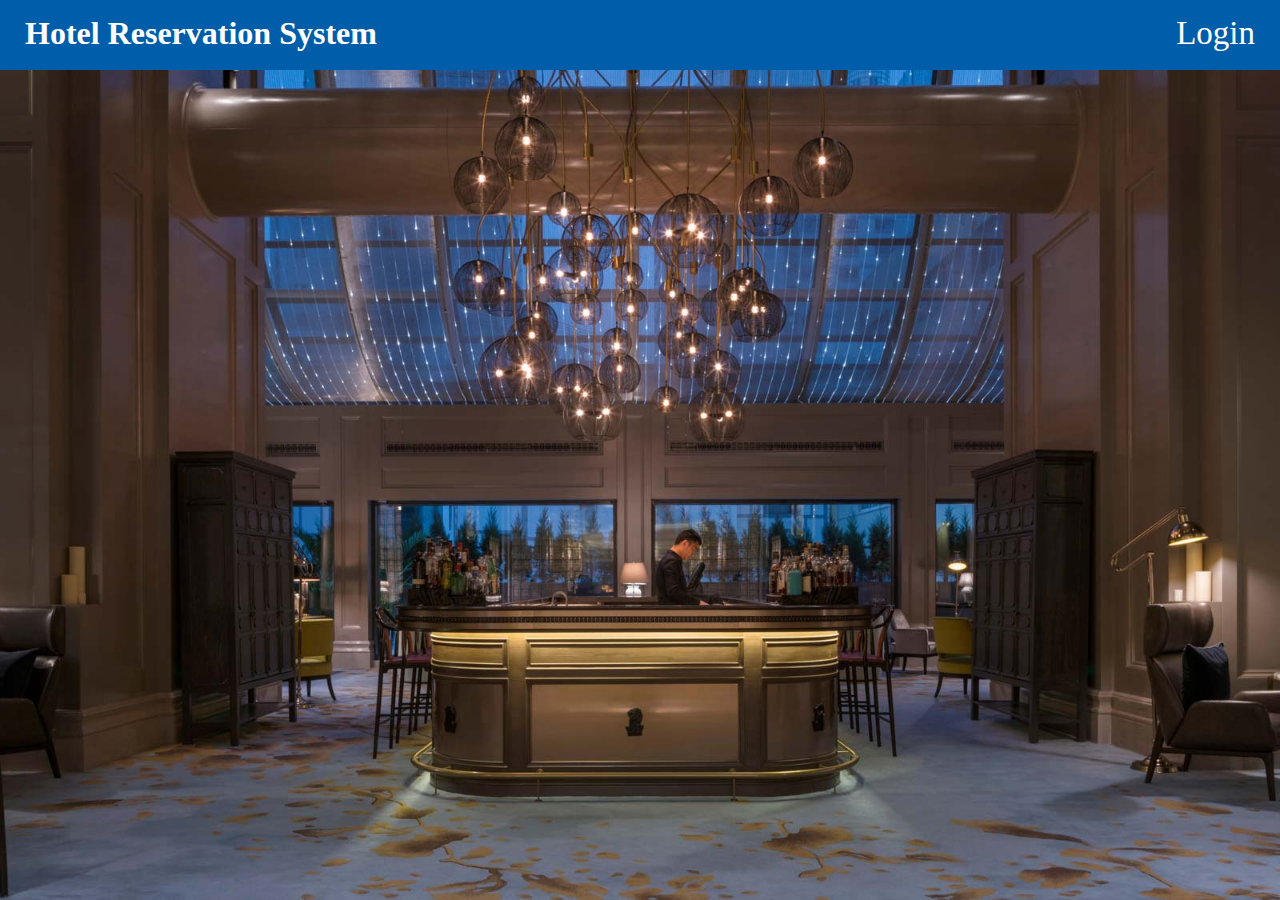
<file: index.html>
<!doctype html>
<html lang="en">
    <head>
        <meta charset="UTF-8" />
        <meta name="viewport" content="width=device-width, initial-scale=1.0" />
        <title>Hotel Reservation System</title>
        <link rel="stylesheet" href="Styles.css" />
        <style>
            body {
                background-image: url("images/Hotel Pics/landingpage1.jpg");
                background-repeat: no-repeat;
                background-attachment: fixed;
                background-size: cover;
                background-position: center;
            }
        </style>
        <script src="scripts.js" defer></script>
    </head>
    <body>
        <main>
            <div id="div1">
                <h1 id="lanh1">Hotel Reservation System</h1>
            </div>

            <div id="div2">
                <button type="button" id="btn1">Login</button>
            </div>
        </main>
    </body>
</html>
</file>
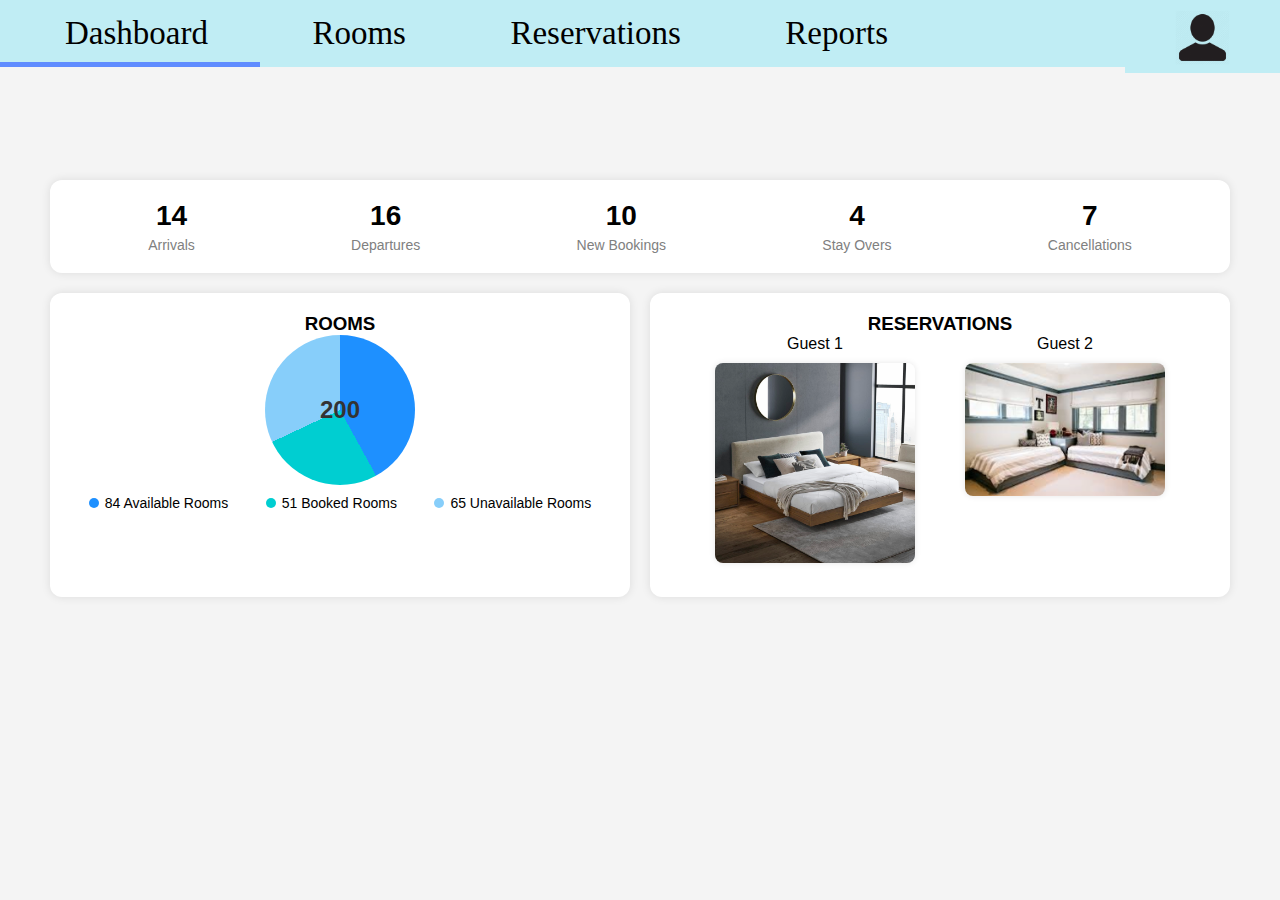
<file: AdminDashboard.html>
<!doctype html>
<html lang="en">
    <head>
        <meta charset="UTF-8" />
        <meta name="viewport" content="width=device-width, initial-scale=1.0" />
        <title>Admin Dashboard</title>
        <link rel="stylesheet" href="Styles.css" />
        <style>
            .rectangle {
                height: 5px;
                width: 260px;
                background-color: #5f8cff;
                position: absolute;
                bottom: 0;
                left: 0;
            }

            body {
                font-family: Arial, sans-serif;
                margin: 30px;
                background-color: #f4f4f4;
            }
            .container {
                margin-top: 130px;
                display: grid;
                grid-template-columns: 1fr 1fr;
                grid-gap: 20px;
            }
            .card {
                background: white;
                padding: 20px;
                border-radius: 12px;
                box-shadow: 0 0 10px rgba(0, 0, 0, 0.1);
            }
            .top-card {
                grid-column: span 2;
                display: flex;
                justify-content: space-around;
                align-items: center;
                text-align: center;
            }
            .top-card div h2 {
                margin: 0;
                font-size: 28px;
            }
            .top-card div p {
                margin: 5px 0 0;
                color: gray;
                font-size: 14px;
            }

            .chart-section {
                text-align: center;
            }

            .chart {
                width: 150px;
                height: 150px;
                border-radius: 50%;
                background: conic-gradient(#1e90ff 0% 42%, #00ced1 42% 68%, #87cefa 68% 100%);
                margin: 0 auto 10px;
                display: flex;
                align-items: center;
                justify-content: center;
                color: #333;
                font-weight: bold;
                font-size: 24px;
            }

            .legend {
                display: flex;
                justify-content: space-around;
                margin-top: 10px;
                font-size: 14px;
            }
            .legend span {
                display: flex;
                align-items: center;
            }
            .legend i {
                width: 10px;
                height: 10px;
                display: inline-block;
                margin-right: 6px;
                border-radius: 50%;
            }

            .res-section {
                text-align: center;
            }

            .res-section img {
                width: 100%;
                max-width: 200px;
                height: auto;
                border-radius: 8px;
                box-shadow: 0 0 6px rgba(0, 0, 0, 0.1);
                margin: 10px;
            }

            .guests {
                display: flex;
                justify-content: center;
                gap: 30px;
            }
        </style>
        <script src="scripts.js" defer></script>
    </head>
    <body>
        <div id="dash1">
            <button type="button" id="dashbtn">Dashboard</button>
            <button type="button" id="roombtn">Rooms</button>
            <button type="button" id="resbtn">Reservations</button>
            <button type="button" id="repbtn">Reports</button>

            <div class="profile">
                <button type="button" id="iconbtn">
                    <img src="images/Hotel Pics/ProfileIcon.png" width="55" height="55" alt="Profile Icon" />
                </button>
                <div class="options">
                    <a href="">Account Settings</a>
                    <a href="">Informations</a>
                    <a href="index.html">Sign Out</a>
                </div>
            </div>
            <div class="rectangle"></div>
        </div>

        <main>
            <div class="container">
                <div class="card top-card">
                    <div>
                        <h2>14</h2>
                        <p>Arrivals</p>
                    </div>
                    <div>
                        <h2>16</h2>
                        <p>Departures</p>
                    </div>
                    <div>
                        <h2>10</h2>
                        <p>New Bookings</p>
                    </div>
                    <div>
                        <h2>4</h2>
                        <p>Stay Overs</p>
                    </div>
                    <div>
                        <h2>7</h2>
                        <p>Cancellations</p>
                    </div>
                </div>

                <div class="card chart-section">
                    <h3>ROOMS</h3>
                    <div class="chart">200</div>
                    <div class="legend">
                        <span><i style="background: #1e90ff"></i> 84 Available Rooms</span>
                        <span><i style="background: #00ced1"></i> 51 Booked Rooms</span>
                        <span><i style="background: #87cefa"></i> 65 Unavailable Rooms</span>
                    </div>
                </div>

                <div class="card res-section">
                    <h3>RESERVATIONS</h3>
                    <div class="guests">
                        <div>
                            <p>Guest 1</p>
                            <img src="images/Hotel Pics/room one king bed.jpeg" alt="Room with One King Bed" />
                        </div>
                        <div>
                            <p>Guest 2</p>
                            <img src="images/Hotel Pics/roomwithtwobeds.png" alt="Room with Two Beds" />
                        </div>
                    </div>
                </div>
            </div>
        </main>
    </body>
</html>
</file>
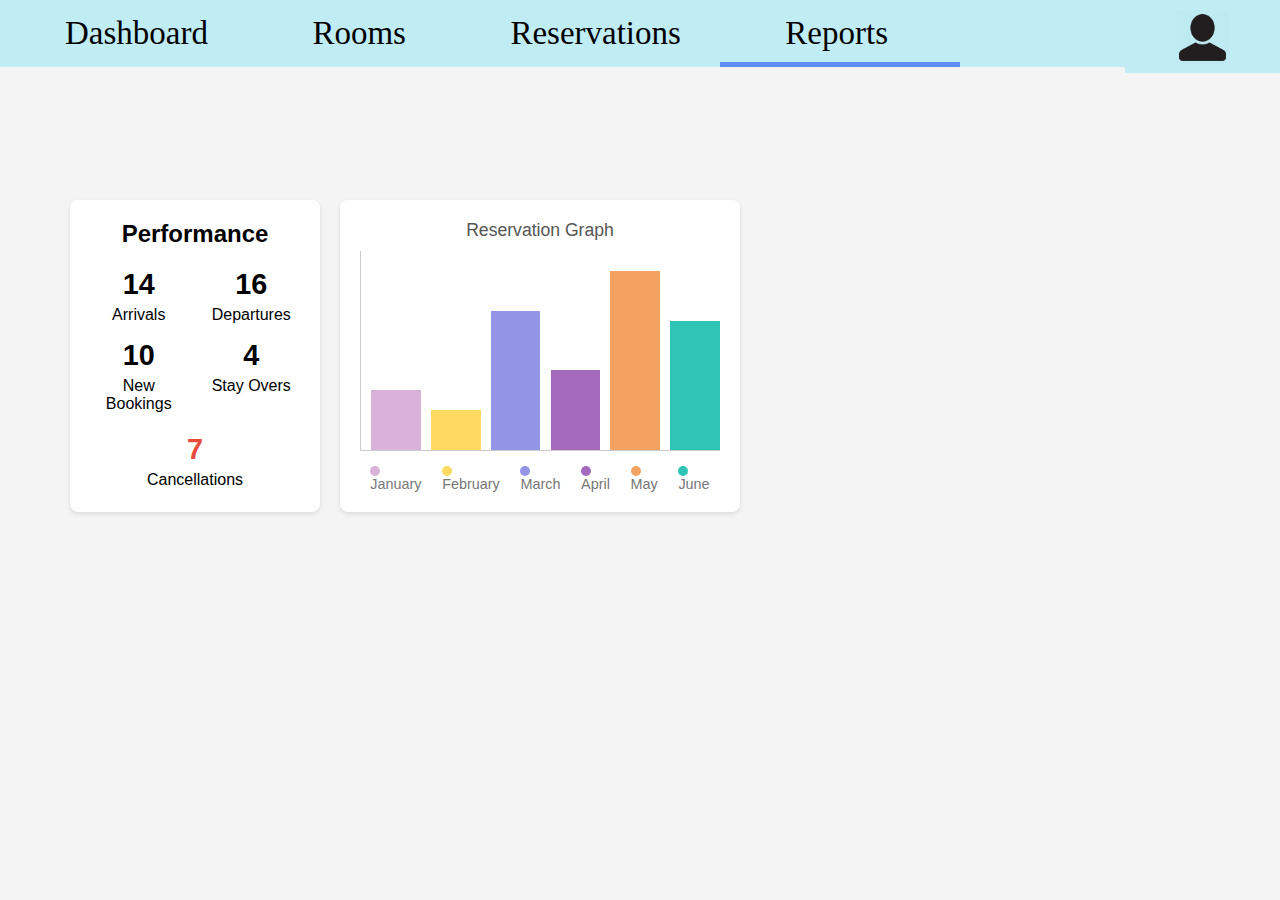
<file: AdminReports.html>
<!doctype html>
<html lang="en">
    <head>
        <meta charset="UTF-8" />
        <meta name="viewport" content="width=device-width, initial-scale=1.0" />
        <title>Admin Reports</title>
        <link rel="stylesheet" href="Styles.css" />
        <style>
            .rectangle {
                height: 5px;
                width: 240px;
                background-color: #5f8cff;
                position: absolute;
                bottom: 0;

                left: 720px;
            }

            body {
                font-family: sans-serif;

                display: flex;
                gap: 20px;
                padding: 20px;
                background-color: #f4f4f4;

                align-items: flex-start;
            }

            .container {
                background-color: white;
                border-radius: 8px;
                box-shadow: 0 2px 4px rgba(0, 0, 0, 0.1);
                padding: 20px;
                margin-top: 130px;
            }

            .performance-overview {
                width: 250px;
                text-align: center;
            }

            .performance-overview h2 {
                font-size: 1.5em;
                margin-bottom: 20px;
            }

            .reservations-data {
                display: grid;
                grid-template-columns: repeat(2, 1fr);
                gap: 15px;
                margin-bottom: 20px;
            }

            .data-item {
                text-align: center;
            }

            .data-item strong {
                font-size: 1.8em;
                display: block;
                margin-bottom: 5px;
            }

            .cancellations {
                text-align: center;
            }

            .cancellations strong {
                font-size: 1.8em;
                display: block;
                margin-bottom: 5px;
                color: #e74c3c;
            }

            .reservation-graph {
                width: 400px;
            }

            .graph-title {
                text-align: center;
                margin-bottom: 10px;
                font-size: 1.1em;
                color: #555;
            }

            .bar-chart {
                position: relative;
                height: 200px;
                width: 100%;
                border-left: 1px solid #ccc;
                border-bottom: 1px solid #ccc;
                padding-bottom: 20px;

                overflow: hidden;
            }

            .bar {
                position: absolute;
                bottom: 0;
                width: calc(100% / 6 - 10px);
                margin-left: 5px;
            }

            .bar-label {
                position: absolute;
                bottom: -18px;
                width: calc(100% / 6);
                text-align: center;
                font-size: 0.8em;
                color: #333;
            }

            .legend {
                margin-top: 15px;
                text-align: center;
                font-size: 0.9em;
                color: #777;
            }

            .legend-item {
                display: inline-block;
                margin: 0 10px;
            }

            .legend-color {
                display: inline-block;
                width: 10px;
                height: 10px;
                border-radius: 50%;
                margin-right: 5px;
            }
        </style>
        <script src="scripts.js" defer></script>
    </head>
    <body>
        <div id="dash1">
            <button type="button" id="dashbtn">Dashboard</button>
            <button type="button" id="roombtn">Rooms</button>
            <button type="button" id="resbtn">Reservations</button>
            <button type="button" id="repbtn">Reports</button>
            <div class="profile">
                <button type="button" id="iconbtn">
                    <img src="images/Hotel Pics/ProfileIcon.png" width="55" height="55" alt="Profile Icon" />
                </button>
                <div class="options">
                    <a href="">Account Settings</a>
                    <a href="">Informations</a>
                    <a href="index.html">Sign Out</a>
                </div>
            </div>
            <div class="rectangle"></div>
        </div>

        <main style="display: flex; gap: 20px; padding: 20px; background-color: #f4f4f4">
            <div class="container performance-overview">
                <h2>Performance</h2>
                <div class="reservations-data">
                    <div class="data-item">
                        <strong>14</strong>
                        Arrivals
                    </div>
                    <div class="data-item">
                        <strong>16</strong>
                        Departures
                    </div>
                    <div class="data-item">
                        <strong>10</strong>
                        New Bookings
                    </div>
                    <div class="data-item">
                        <strong>4</strong>
                        Stay Overs
                    </div>
                </div>
                <div class="cancellations">
                    <strong>7</strong>
                    Cancellations
                </div>
            </div>

            <div class="container reservation-graph">
                <div class="graph-title">Reservation Graph</div>
                <div class="bar-chart">
                    <div
                        class="bar"
                        style="left: calc(0 * 100% / 6 + 5px); height: 30%; background-color: #d8b2d8"></div>
                    <div
                        class="bar"
                        style="left: calc(1 * 100% / 6 + 5px); height: 20%; background-color: #ffda63"></div>
                    <div
                        class="bar"
                        style="left: calc(2 * 100% / 6 + 5px); height: 70%; background-color: #9494e6"></div>
                    <div
                        class="bar"
                        style="left: calc(3 * 100% / 6 + 5px); height: 40%; background-color: #a569bd"></div>
                    <div
                        class="bar"
                        style="left: calc(4 * 100% / 6 + 5px); height: 90%; background-color: #f4a261"></div>
                    <div
                        class="bar"
                        style="left: calc(5 * 100% / 6 + 5px); height: 65%; background-color: #2ec4b6"></div>

                    <div class="bar-label" style="left: calc(0 * 100% / 6)">January</div>
                    <div class="bar-label" style="left: calc(1 * 100% / 6)">February</div>
                    <div class="bar-label" style="left: calc(2 * 100% / 6)">March</div>
                    <div class="bar-label" style="left: calc(3 * 100% / 6)">April</div>
                    <div class="bar-label" style="left: calc(4 * 100% / 6)">May</div>
                    <div class="bar-label" style="left: calc(5 * 100% / 6)">June</div>
                </div>
                <div class="legend">
                    <div class="legend-item">
                        <span class="legend-color" style="background-color: #d8b2d8"></span> January
                    </div>
                    <div class="legend-item">
                        <span class="legend-color" style="background-color: #ffda63"></span> February
                    </div>
                    <div class="legend-item">
                        <span class="legend-color" style="background-color: #9494e6"></span> March
                    </div>
                    <div class="legend-item">
                        <span class="legend-color" style="background-color: #a569bd"></span> April
                    </div>
                    <div class="legend-item">
                        <span class="legend-color" style="background-color: #f4a261"></span> May
                    </div>
                    <div class="legend-item">
                        <span class="legend-color" style="background-color: #2ec4b6"></span> June
                    </div>
                </div>
            </div>
        </main>
    </body>
</html>
</file>
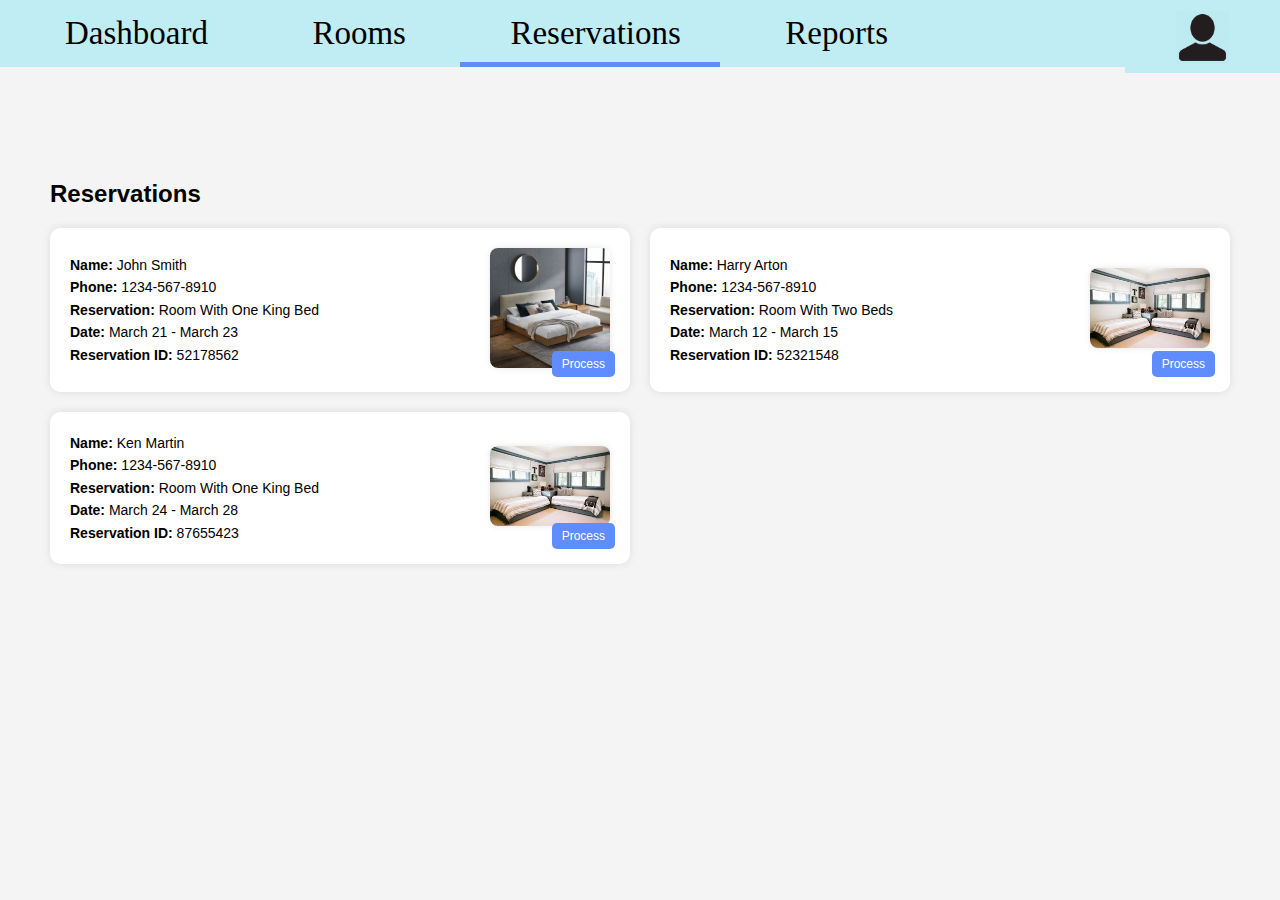
<file: AdminReservations.html>
<!doctype html>
<html lang="en">
<head>
    <meta charset="UTF-8" />
    <meta name="viewport" content="width=device-width, initial-scale=1.0" />
    <title>Admin Reservations</title>
    <link rel="stylesheet" href="Styles.css" />
    <script src="scripts.js" defer></script>
</head>
<body class="admin-reservations">
    <div id="dash1">
        <button type="button" id="dashbtn">Dashboard</button>
        <button type="button" id="roombtn">Rooms</button>
        <button type="button" id="resbtn">Reservations</button>
        <button type="button" id="repbtn">Reports</button>
        <div class="profile">
            <button type="button" id="iconbtn">
                <img src="images/Hotel Pics/ProfileIcon.png" width="55" height="55" alt="Profile Icon" />
            </button>
            <div class="options">
                <a href="">Account Settings</a>
                <a href="">Informations</a>
                <a href="index.html">Sign Out</a>
            </div>
        </div>
        <div class="rectangle"></div>
    </div>

    <main class="container">
        <h2>Reservations</h2>
        <div class="res-grid" id="reservationGrid">
            <div class="res-card" data-id="52178562">
                <div class="res-info">
                    <strong>Name:</strong> John Smith<br />
                    <strong>Phone:</strong> 1234-567-8910<br />
                    <strong>Reservation:</strong> Room With One King Bed<br />
                    <strong>Date:</strong> March 21 - March 23<br />
                    <strong>Reservation ID:</strong> 52178562
                </div>
                <div class="res-img">
                    <img src="images/Hotel Pics/room one king bed.jpeg" alt="Room Image" />
                </div>
                <button class="process-btn">Process</button>
            </div>

            <div class="res-card" data-id="52321548">
                <div class="res-info">
                    <strong>Name:</strong> Harry Arton<br />
                    <strong>Phone:</strong> 1234-567-8910<br />
                    <strong>Reservation:</strong> Room With Two Beds<br />
                    <strong>Date:</strong> March 12 - March 15<br />
                    <strong>Reservation ID:</strong> 52321548
                </div>
                <div class="res-img">
                    <img src="images/Hotel Pics/roomwithtwobeds.png" alt="Room Image" />
                </div>
                <button class="process-btn">Process</button>
            </div>

            <div class="res-card" data-id="87655423">
                <div class="res-info">
                    <strong>Name:</strong> Ken Martin<br />
                    <strong>Phone:</strong> 1234-567-8910<br />
                    <strong>Reservation:</strong> Room With One King Bed<br />
                    <strong>Date:</strong> March 24 - March 28<br />
                    <strong>Reservation ID:</strong> 87655423
                </div>
                <div class="res-img">
                    <img src="images/Hotel Pics/roomwithtwobeds.png" alt="Room Image" />
                </div>
                <button class="process-btn">Process</button>
            </div>
        </div>
    </main>

    <div class="modal" id="processModal" style="display: none">
        <div class="modal-content">
            <p>Approve this reservation?</p>
            <button class="approve-btn" id="confirmApproveBtn" onclick="confirmApproval()">Approve</button>
            <button class="cancel-btn" id="cancelModalBtn" onclick="closeModal('processModal')">Cancel</button>
        </div>
    </div>

</body>
</html>
</file>
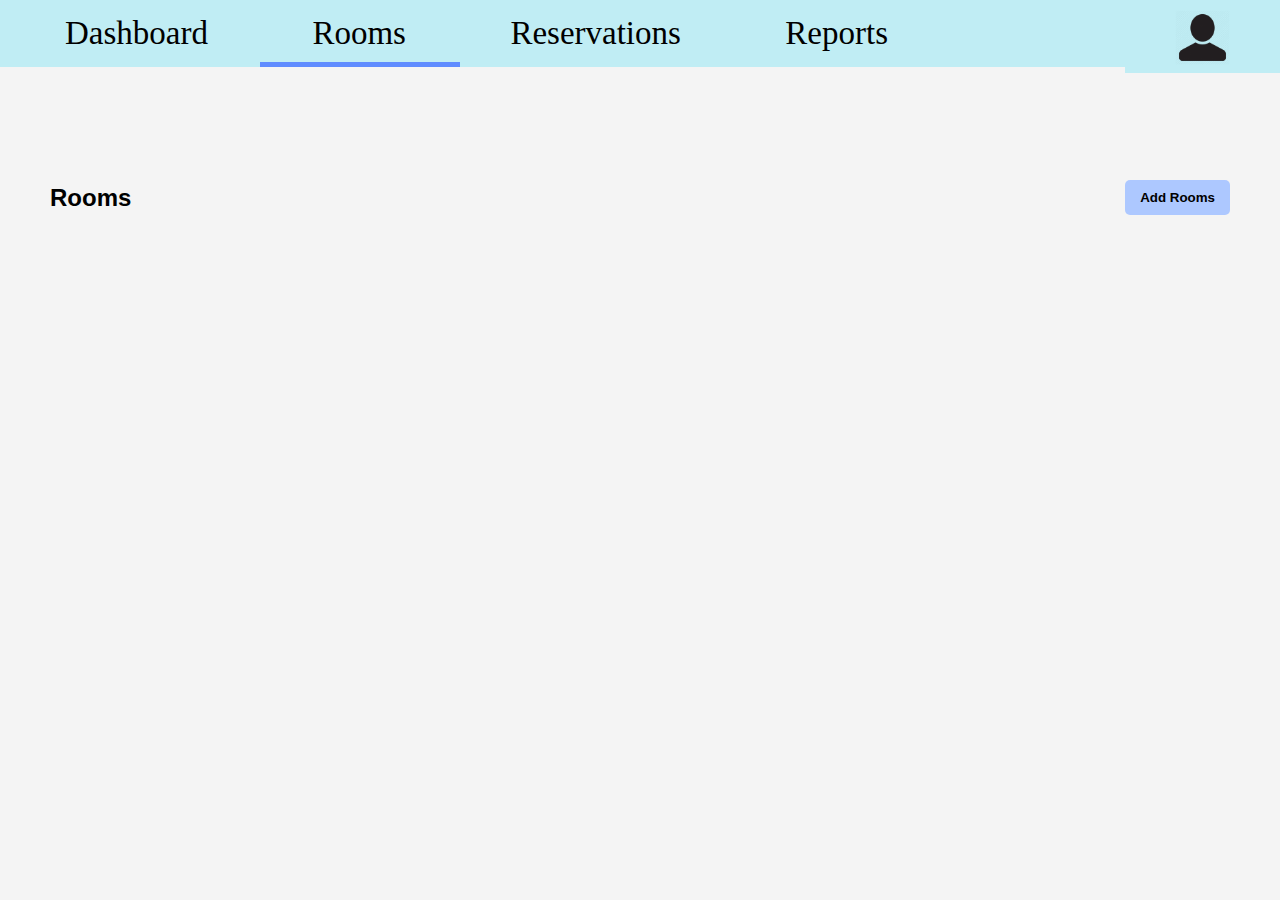
<file: AdminRooms.html>
<!doctype html>
<html lang="en">
<head>
    <meta charset="UTF-8" />
    <meta name="viewport" content="width=device-width, initial-scale=1.0" />
    <title>Admin Rooms</title>
    <link rel="stylesheet" href="Styles.css" />
    <script src="scripts.js" defer></script>
    <script src="room-management.js" defer></script>
</head>
<body class="admin-rooms">
    <div id="dash1">
        <button type="button" id="dashbtn">Dashboard</button>
        <button type="button" id="roombtn">Rooms</button>
        <button type="button" id="resbtn">Reservations</button>
        <button type="button" id="repbtn">Reports</button>
        <div class="profile">
            <button type="button" id="iconbtn">
                <img src="images/Hotel Pics/ProfileIcon.png" width="55" height="55" alt="Profile Icon" />
            </button>
            <div class="options">
                <a href="">Account Settings</a>
                <a href="">Informations</a>
                <a href="index.html">Sign Out</a>
            </div>
        </div>
        <div class="rectangle"></div>
    </div>

    <main class="container">
        <div class="rooms-header">
            <h2>Rooms</h2>
            <button id="addRoomBtn" class="add-room-btn">Add Rooms</button>
        </div>

        <div id="roomGrid" class="room-grid"></div>
    </main>

    <div id="roomModal" class="modal">
        <div class="modal-content">
            <span class="close" id="closeRoomModalBtn">&times;</span>
            <h2>Add New Room</h2>
            <form id="roomForm">
                <label for="roomName">Room Name:</label>
                <input type="text" id="roomName" name="roomName" required /><br />

                <label for="roomPrice">Room Price:</label>
                <input type="number" id="roomPrice" name="roomPrice" required /><br />

                <label for="roomImage">Room Image:</label>
                <input type="file" id="roomImage" name="roomImage" accept="image/*" required /><br />

                <button type="submit">Save Room</button>
            </form>
        </div>
    </div>

    <div id="deleteConfirmModal" class="modal">
        <div class="modal-content">
            <p>Are you sure you want to delete this room?</p>
            <button id="confirmDeleteBtn" class="approve-btn">Yes, Delete</button>
            <button id="cancelDeleteBtn" class="cancel-btn">Cancel</button>
        </div>
    </div>

</body>
</html>
</file>
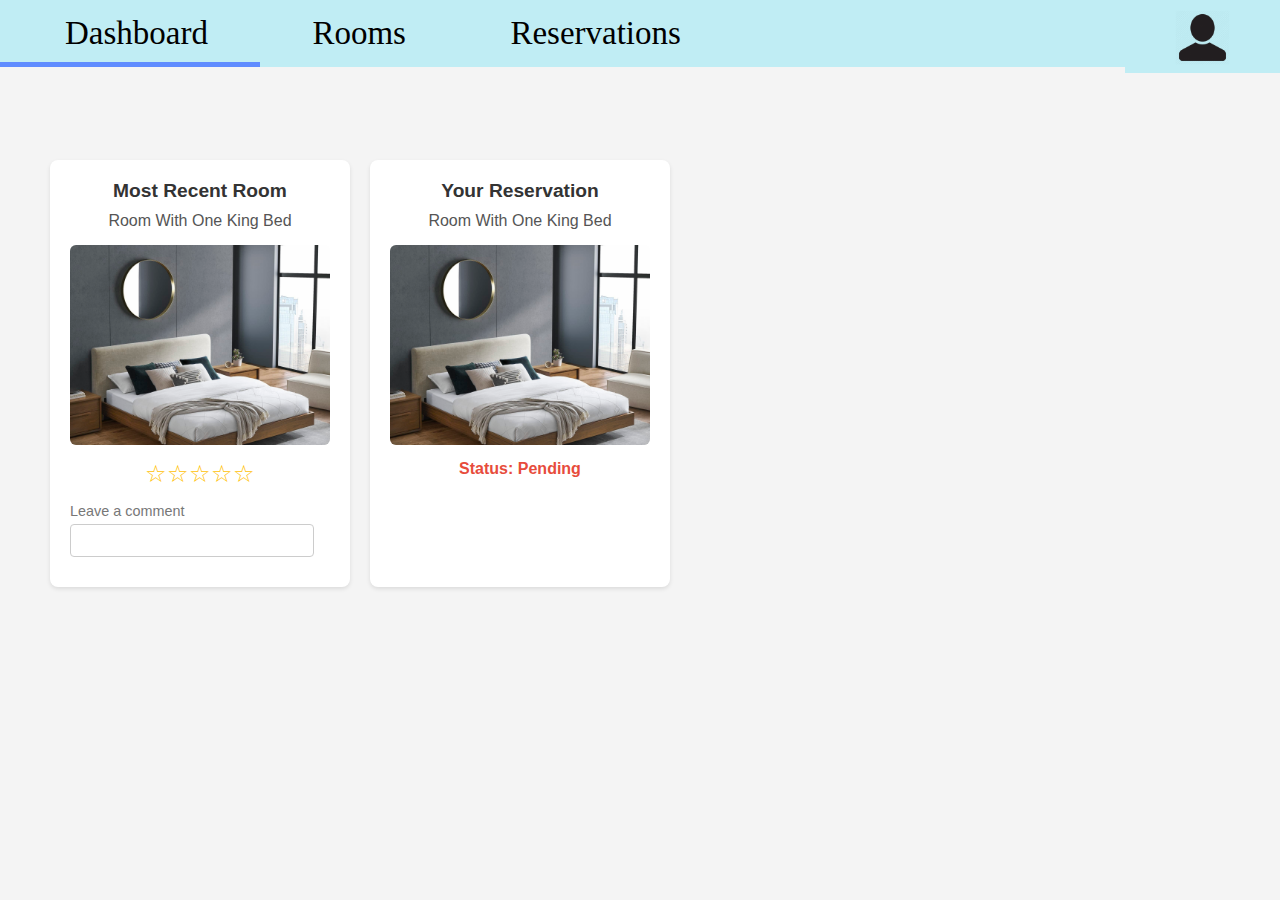
<file: CustomerDashboard.html>
<!doctype html>
<html lang="en">
    <head>
        <meta charset="UTF-8" />
        <meta name="viewport" content="width=device-width, initial-scale=1.0" />
        <title>Customer Dashboard</title>
        <link rel="stylesheet" href="Styles.css" />
        <style>
            .rectangle {
                height: 5px;
                width: 260px;
                background-color: #5f8cff;
                position: absolute;
                bottom: 0;
                left: 0;
            }
            body {
                font-family: sans-serif;

                padding: 20px;
                background-color: #f4f4f4;

                align-items: flex-start;
            }

            .main-content-flex {
                display: flex;
                gap: 20px;
                flex-wrap: wrap;
                margin-top: 110px;
                width: 100%;
            }

            .card {
                background-color: white;
                border-radius: 8px;
                box-shadow: 0 2px 4px rgba(0, 0, 0, 0.1);
                width: 300px;
                left: 0;
                text-align: center;
            }

            .card-title {
                font-size: 1.2em;
                margin-bottom: 10px;
                color: #333;
            }

            .room-type {
                font-size: 1em;
                margin-bottom: 15px;
                color: #555;
            }

            .room-image-container {
                width: 100%;
                max-height: 200px;
                overflow: hidden;
                border-radius: 6px;
                margin-bottom: 15px;
            }

            .room-image {
                width: 100%;
                display: block;
                height: auto;
                object-fit: cover;
            }

            .rating {
                font-size: 1.5em;
                color: #ffc107;
                margin-bottom: 15px;
            }

            .comment-section {
                text-align: left;
            }

            .comment-label {
                font-size: 0.9em;
                color: #777;
                display: block;
                margin-bottom: 5px;
            }

            .comment-input {
                width: calc(100% - 16px);
                padding: 8px;
                border: 1px solid #ccc;
                border-radius: 4px;
                margin-bottom: 10px;
                box-sizing: border-box;
            }

            .status {
                font-weight: bold;
                margin-top: 15px;
            }

            .status-pending {
                color: #e74c3c;
            }
        </style>
        <script src="scripts.js" defer></script>
    </head>
    <body>
        <div id="dash1">
            <button type="button" id="cusdashbtn">Dashboard</button>
            <button type="button" id="cusroombtn">Rooms</button>
            <button type="button" id="cusresbtn">Reservations</button>
            <div class="profile">
                <button type="button" id="iconbtn">
                    <img src="images/Hotel Pics/ProfileIcon.png" width="55" height="55" alt="Profile Icon" />
                </button>
                <div class="options">
                    <a href="">Account Settings</a>
                    <a href="">Informations</a>
                    <a href="index.html">Sign Out</a>
                </div>
            </div>
            <div class="rectangle"></div>
        </div>

        <main class="main-content-flex">
            <div class="card">
                <h2 class="card-title">Most Recent Room</h2>
                <p class="room-type">Room With One King Bed</p>
                <div class="room-image-container">
                    <img
                        src="images/Hotel Pics/room one king bed.jpeg"
                        alt="Room with One King Bed"
                        class="room-image" />
                </div>
                <div class="rating">☆☆☆☆☆</div>
                <div class="comment-section">
                    <label for="comment" class="comment-label">Leave a comment</label>
                    <input type="text" id="comment" class="comment-input" />
                </div>
            </div>

            <div class="card">
                <h2 class="card-title">Your Reservation</h2>
                <p class="room-type">Room With One King Bed</p>
                <div class="room-image-container">
                    <img
                        src="images/Hotel Pics/room one king bed.jpeg"
                        alt="Room with One King Bed"
                        class="room-image" />
                </div>
                <p class="status status-pending">Status: Pending</p>
            </div>
        </main>
    </body>
</html>
</file>
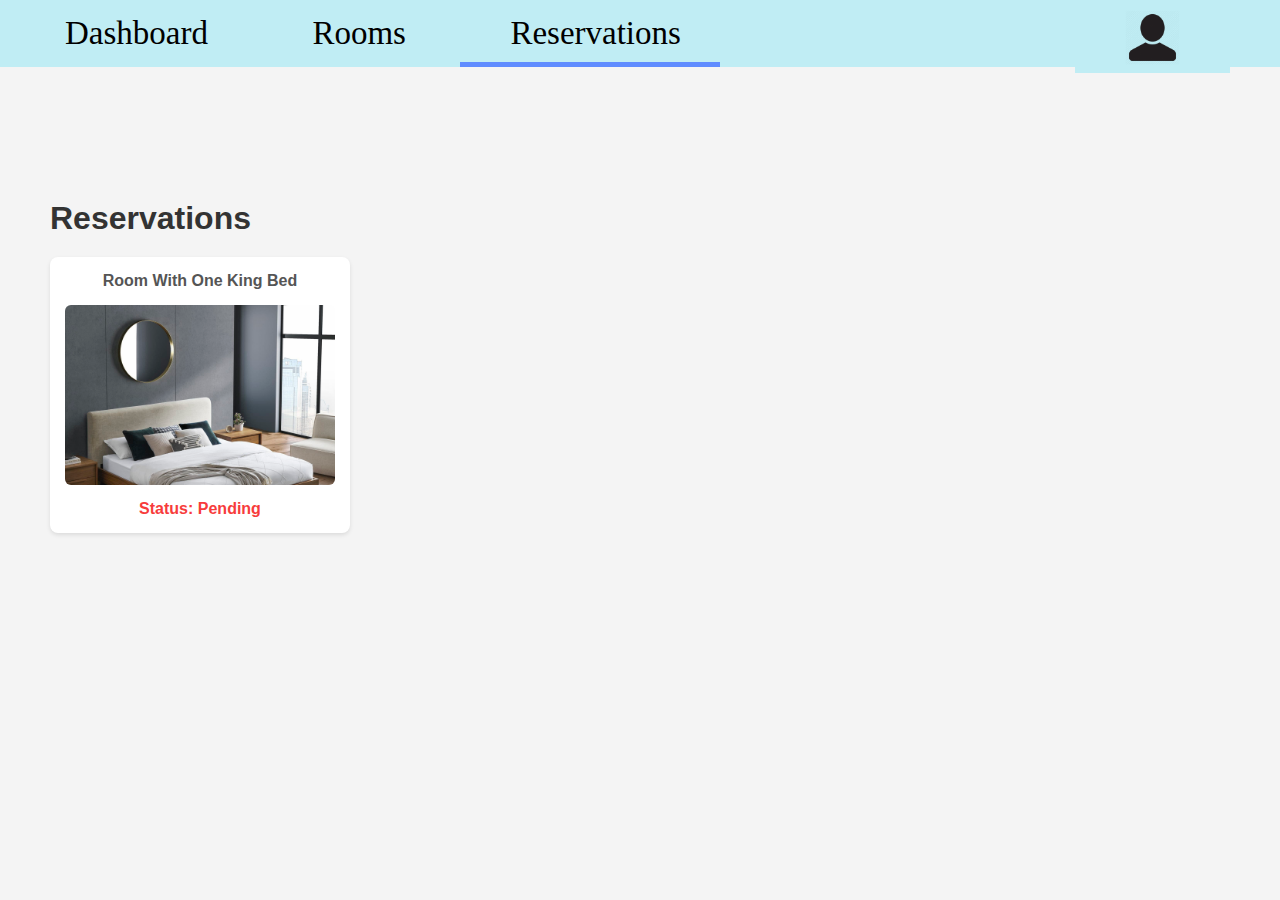
<file: CustomerReservations.html>
<!doctype html>
<html lang="en">
    <head>
        <meta charset="UTF-8" />
        <link rel="stylesheet" href="Styles.css" />
        <title>Customer Reservations</title>
        <script src="scripts.js" defer></script>
    </head>
    <body class="customer-reservations">
        <div id="dash1">
            <button type="button" role="button" id="cusdashbtn">Dashboard</button>
            <button type="button" role="button" id="cusroombtn">Rooms</button>
            <button type="button" role="button" id="cusresbtn">Reservations</button>
            <div class="profile">
                <button type="button" role="button" id="cusiconbtn">
                    <img src="images/Hotel Pics/ProfileIcon.png" width="55" height="55" />
                </button>
                <div class="options">
                    <a href="">Account Settings</a>
                    <a href="">Informations</a>
                    <a href="index.html">Sign Out</a>
                </div>
            </div>
            <div class="rectangle"></div>
        </div>
        <div class="container">
            <h1>Reservations</h1>
            <div class="reservation-card">
                <h2 class="room-type">Room With One King Bed</h2>
                <div class="room-image-container">
                    <img
                        src="images/Hotel Pics/room one king bed.jpeg"
                        alt="Room with One King Bed"
                        class="room-image" />
                </div>
                <p class="status" style="color: #f73c3c">Status: Pending</p>
            </div>
        </div>
    </body>
</html>
</file>
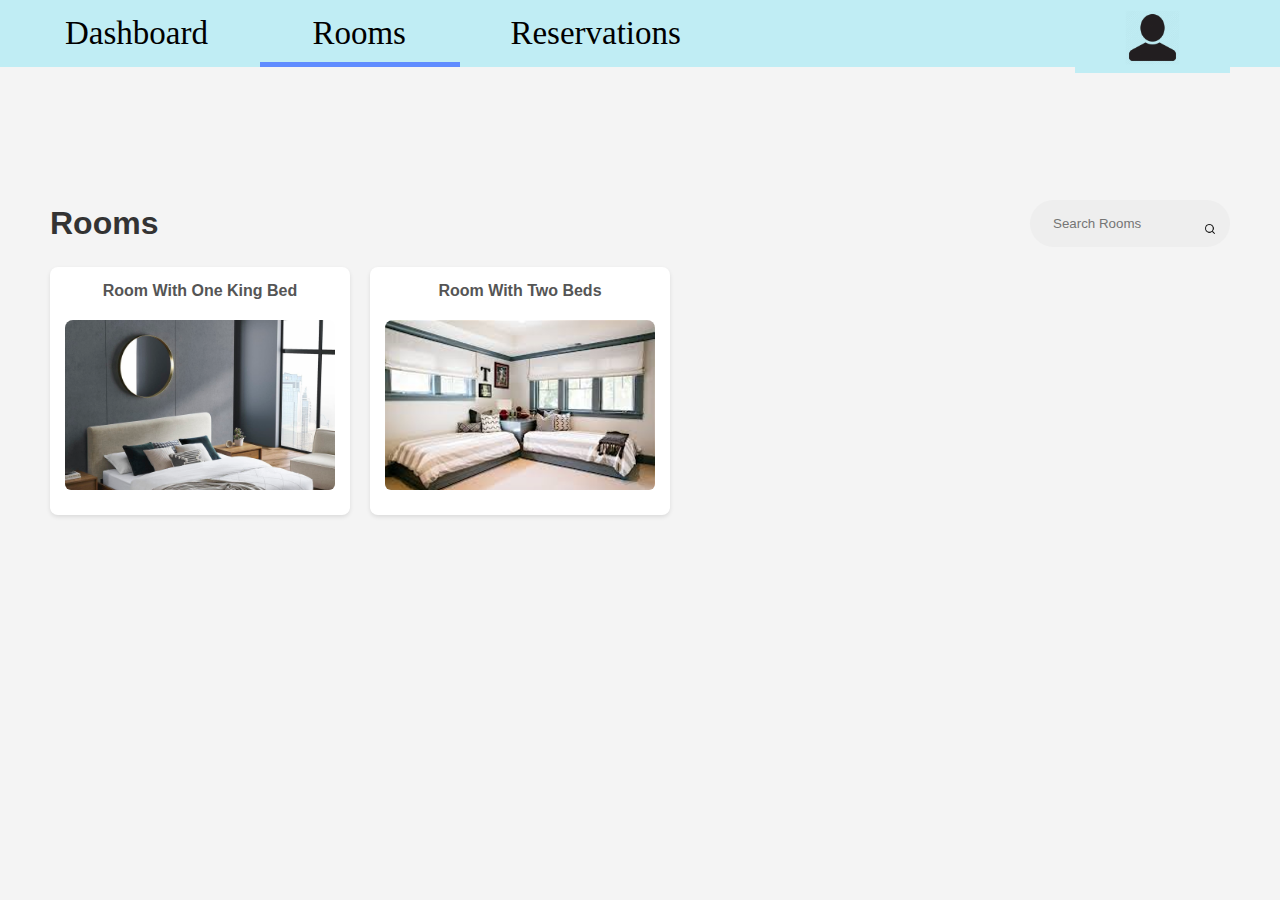
<file: CustomerRooms.html>
<!doctype html>
<html lang="en">
    <head>
        <meta charset="UTF-8" />
        <link rel="stylesheet" href="Styles.css" />
        <title>Customer Rooms</title>
        <script src="scripts.js" defer></script>
    </head>
    <body class="customer-rooms">
        <div id="dash1">
            <button type="button" role="button" id="cusdashbtn">Dashboard</button>
            <button type="button" role="button" id="cusroombtn">Rooms</button>
            <button type="button" role="button" id="cusresbtn">Reservations</button>
            <div class="profile">
                <button type="button" role="button" id="cusiconbtn">
                    <img src="images/Hotel Pics/ProfileIcon.png" width="55" height="55" />
                </button>
                <div class="options">
                    <a href="">Account Settings</a>
                    <a href="">Informations</a>
                    <a href="index.html">Sign Out</a>
                </div>
            </div>
            <div class="rectangle"></div>
        </div>
        <div class="header">
            <h1>Rooms</h1>
            <div class="search-bar">
                <input type="text" class="search-input" placeholder="Search Rooms" />
                <button class="search-button">
                    <img src="images/Hotel Pics/searchicon.png" class="search-button" id="searchicon" />
                </button>
            </div>
        </div>
        <div class="rooms-container">
            <div class="room-card" onclick="showRoomDetails('Room With One King Bed', 'R101', 120)">
                <h2 class="room-title">Room With One King Bed</h2>
                <div class="room-image-container">
                    <img
                        src="images/Hotel Pics/room one king bed.jpeg"
                        alt="Room with One King Bed"
                        class="room-image" />
                </div>
            </div>
            <div class="room-card" onclick="showRoomDetails('Room With Two Beds', 'R102', 150)">
                <h2 class="room-title">Room With Two Beds</h2>
                <div class="room-image-container">
                    <img src="images/Hotel Pics/roomwithtwobeds.png" alt="Room with Two Beds" class="room-image" />
                </div>
            </div>
        </div>
        <div class="modal" id="roomModal">
            <div class="modal-content">
                <h3 id="modalRoomName"></h3>
                <p><strong>Room ID:</strong> <span id="modalRoomID"></span></p>
                <p><strong>Price per Night:</strong> $<span id="modalRoomPrice"></span></p>
                <div class="payment-form">
                    <h4>Payment Information</h4>
                    <div class="form-group">
                        <label for="cardNumber">Card Number</label>
                        <input type="text" id="cardNumber" placeholder="XXXX XXXX XXXX XXXX" required />
                    </div>
                    <div class="form-group">
                        <label for="cardName">Name on Card</label>
                        <input type="text" id="cardName" placeholder="Full Name" required />
                    </div>
                    <div class="form-row">
                        <div class="form-group">
                            <label for="expiryDate">Expiry Date</label>
                            <input type="text" id="expiryDate" placeholder="MM/YY" required />
                        </div>
                        <div class="form-group">
                            <label for="cvv">CVV</label>
                            <input type="text" id="cvv" placeholder="123" required />
                        </div>
                    </div>
                </div>
                <div class="modal-buttons">
                    <button onclick="processReservation()">Reserve & Pay</button>
                    <button class="close-btn" onclick="closeModal('roomModal')">Close</button>
                </div>
            </div>
        </div>
        <div class="modal" id="messageModal">
            <div class="modal-content">
                <h3 id="messageModalTitle"></h3>
                <p id="messageModalText"></p>
                <button onclick="closeModal('messageModal')">OK</button>
            </div>
        </div>
    </body>
</html>
</file>
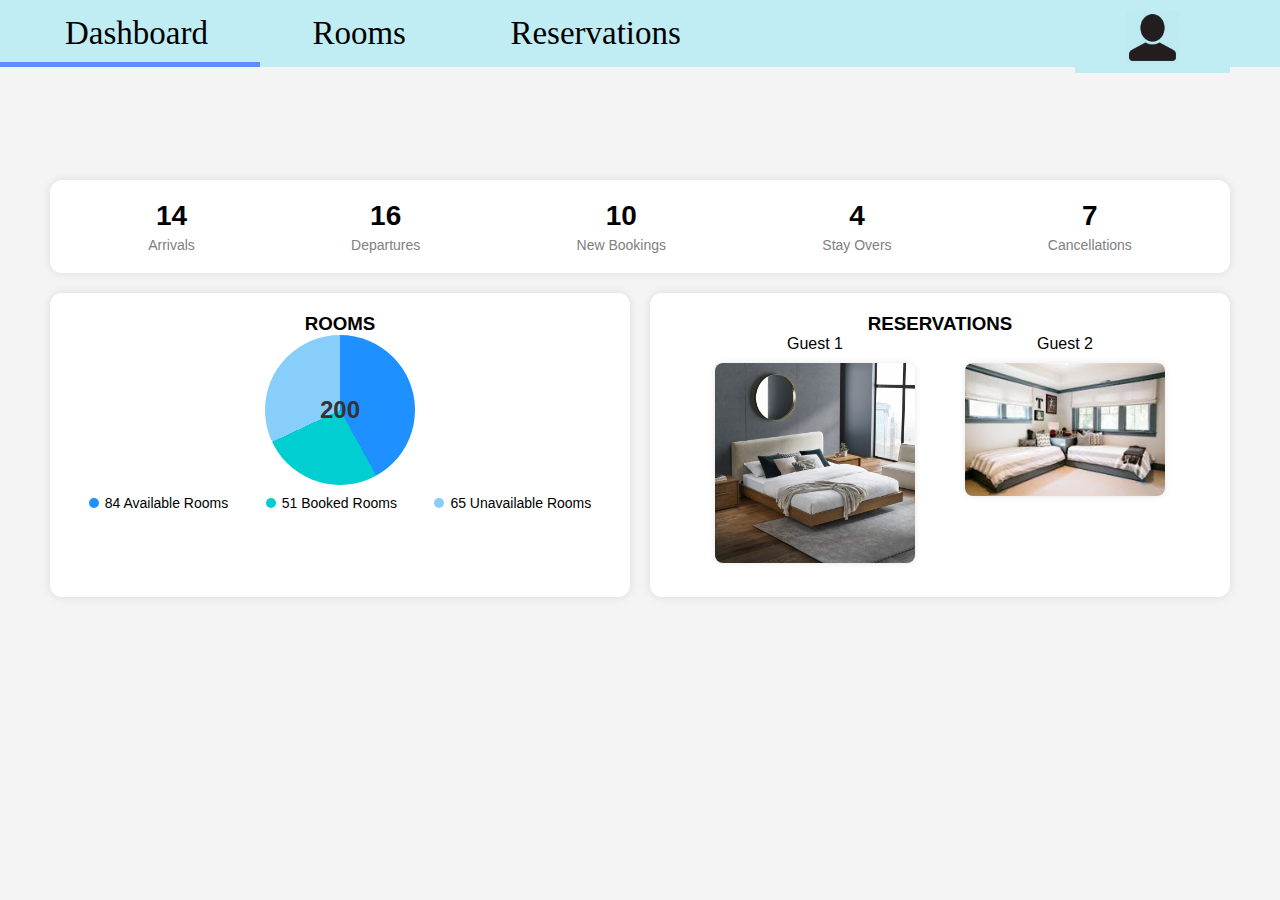
<file: FDDashboard.html>
<!doctype html>
<html lang="en">
    <head>
        <meta charset="UTF-8" />
        <link rel="stylesheet" href="Styles.css" />
        <title>Front-Desk Dashboard</title>
        <script src="scripts.js" defer></script>
    </head>
    <body class="fd-dashboard">
        <div id="dash1">
            <button type="button" role="button" id="fddashbtn">Dashboard</button>
            <button type="button" role="button" id="fdroombtn">Rooms</button>
            <button type="button" role="button" id="fdresbtn">Reservations</button>
            <div class="profile">
                <button type="button" role="button" id="fdiconbtn">
                    <img src="images/Hotel Pics/ProfileIcon.png" width="55" height="55" />
                </button>
                <div class="options">
                    <a href="">Account Settings</a>
                    <a href="">Informations</a>
                    <a href="index.html">Sign Out</a>
                </div>
            </div>
            <div class="rectangle"></div>
        </div>
        <div class="container">
            <div class="card top-card">
                <div>
                    <h2>14</h2>
                    <p>Arrivals</p>
                </div>
                <div>
                    <h2>16</h2>
                    <p>Departures</p>
                </div>
                <div>
                    <h2>10</h2>
                    <p>New Bookings</p>
                </div>
                <div>
                    <h2>4</h2>
                    <p>Stay Overs</p>
                </div>
                <div>
                    <h2>7</h2>
                    <p>Cancellations</p>
                </div>
            </div>
            <div class="card chart-section">
                <h3>ROOMS</h3>
                <div class="chart">200</div>
                <div class="legend">
                    <span><i style="background: #1e90ff"></i> 84 Available Rooms</span>
                    <span><i style="background: #00ced1"></i> 51 Booked Rooms</span>
                    <span><i style="background: #87cefa"></i> 65 Unavailable Rooms</span>
                </div>
            </div>
            <div class="card res-section">
                <h3>RESERVATIONS</h3>
                <div class="guests">
                    <div>
                        <p>Guest 1</p>
                        <img src="images/Hotel Pics/room one king bed.jpeg" alt="Guest 1" />
                    </div>
                    <div>
                        <p>Guest 2</p>
                        <img src="images/Hotel Pics/roomwithtwobeds.png" alt="Guest 2" />
                    </div>
                </div>
            </div>
        </div>
    </body>
</html>
</file>
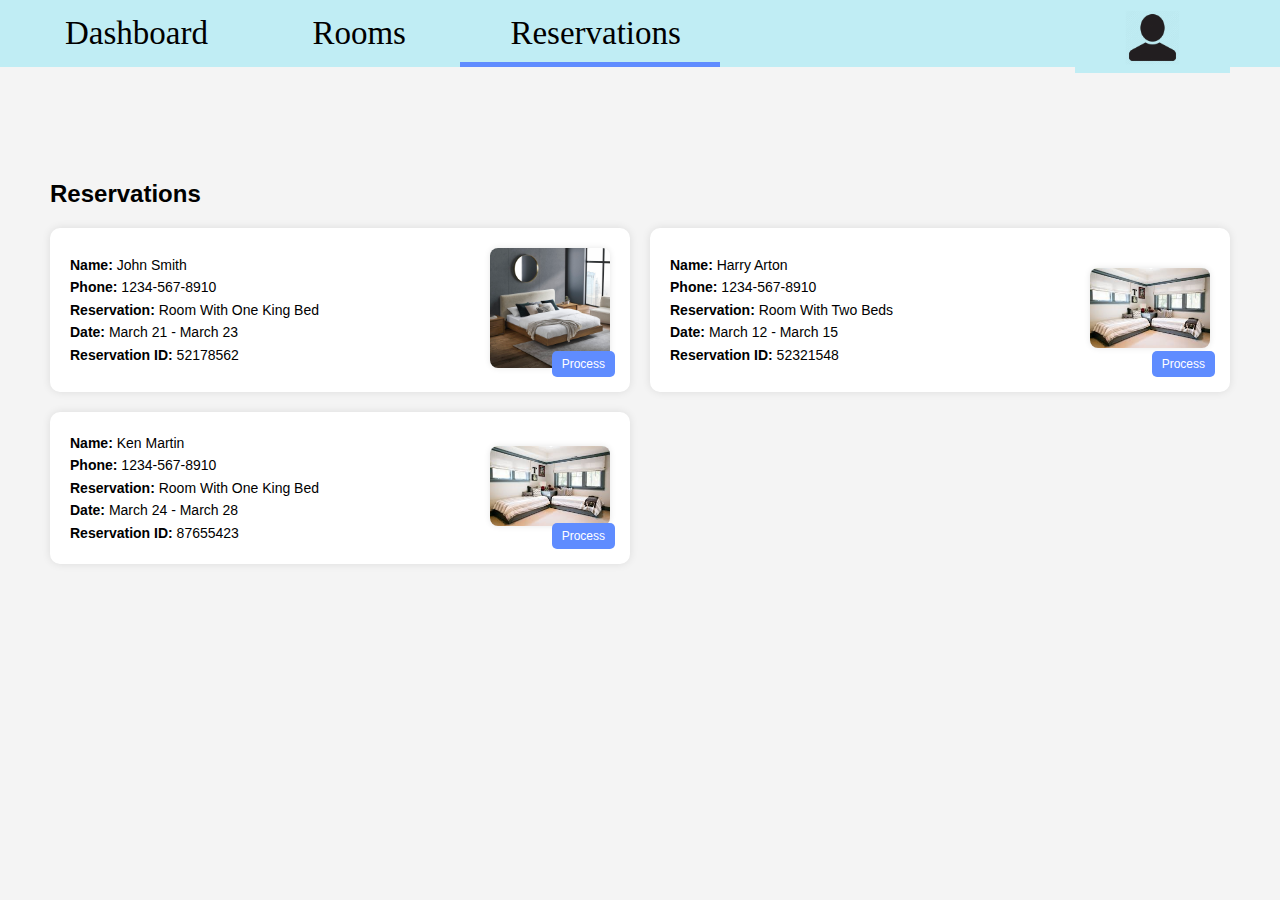
<file: FDReservations.html>
<!doctype html>
<html lang="en">
    <head>
        <meta charset="UTF-8" />
        <link rel="stylesheet" href="Styles.css" />
        <title>Front-Desk Reservations</title>
        <script src="scripts.js" defer></script>
    </head>
    <body class="fd-reservations">
        <div id="dash1">
            <button type="button" role="button" id="fddashbtn">Dashboard</button>
            <button type="button" role="button" id="fdroombtn">Rooms</button>
            <button type="button" role="button" id="fdresbtn">Reservations</button>
            <div class="profile">
                <button type="button" role="button" id="fdiconbtn">
                    <img src="images/Hotel Pics/ProfileIcon.png" width="55" height="55" />
                </button>
                <div class="options">
                    <a href="">Account Settings</a>
                    <a href="">Informations</a>
                    <a href="index.html">Sign Out</a>
                </div>
            </div>
            <div class="rectangle"></div>
        </div>
        <div class="container">
            <h2>Reservations</h2>
            <div class="res-grid" id="reservationGrid">
                <div class="res-card" data-id="52178562">
                    <div class="res-info">
                        <strong>Name:</strong> John Smith<br />
                        <strong>Phone:</strong> 1234-567-8910<br />
                        <strong>Reservation:</strong> Room With One King Bed<br />
                        <strong>Date:</strong> March 21 - March 23<br />
                        <strong>Reservation ID:</strong> 52178562
                    </div>
                    <div class="res-img">
                        <img src="images/Hotel Pics/room one king bed.jpeg" alt="King Bed" />
                    </div>
                    <button class="process-btn">Process</button>
                </div>
                <div class="res-card" data-id="52178562">
                    <div class="res-info">
                        <strong>Name:</strong> Harry Arton<br />
                        <strong>Phone:</strong> 1234-567-8910<br />
                        <strong>Reservation:</strong> Room With Two Beds<br />
                        <strong>Date:</strong> March 12 - March 15<br />
                        <strong>Reservation ID:</strong> 52321548
                    </div>
                    <div class="res-img">
                        <img src="images/Hotel Pics/roomwithtwobeds.png" alt="King Bed" />
                    </div>
                    <button class="process-btn">Process</button>
                </div>
                <div class="res-card" data-id="52178562">
                    <div class="res-info">
                        <strong>Name:</strong> Ken Martin<br />
                        <strong>Phone:</strong> 1234-567-8910<br />
                        <strong>Reservation:</strong> Room With One King Bed<br />
                        <strong>Date:</strong> March 24 - March 28<br />
                        <strong>Reservation ID:</strong> 87655423
                    </div>
                    <div class="res-img">
                        <img src="images/Hotel Pics/roomwithtwobeds.png" alt="King Bed" />
                    </div>
                    <button class="process-btn">Process</button>
                </div>
            </div>
        </div>
        <div class="modal" id="processModal">
            <div class="modal-content">
                <p>Approve this reservation?</p>
                <button class="approve-btn" onclick="confirmApproval()">Approve</button>
                <button class="cancel-btn" onclick="closeModal('processModal')">Cancel</button>
            </div>
        </div>
    </body>
</html>
</file>
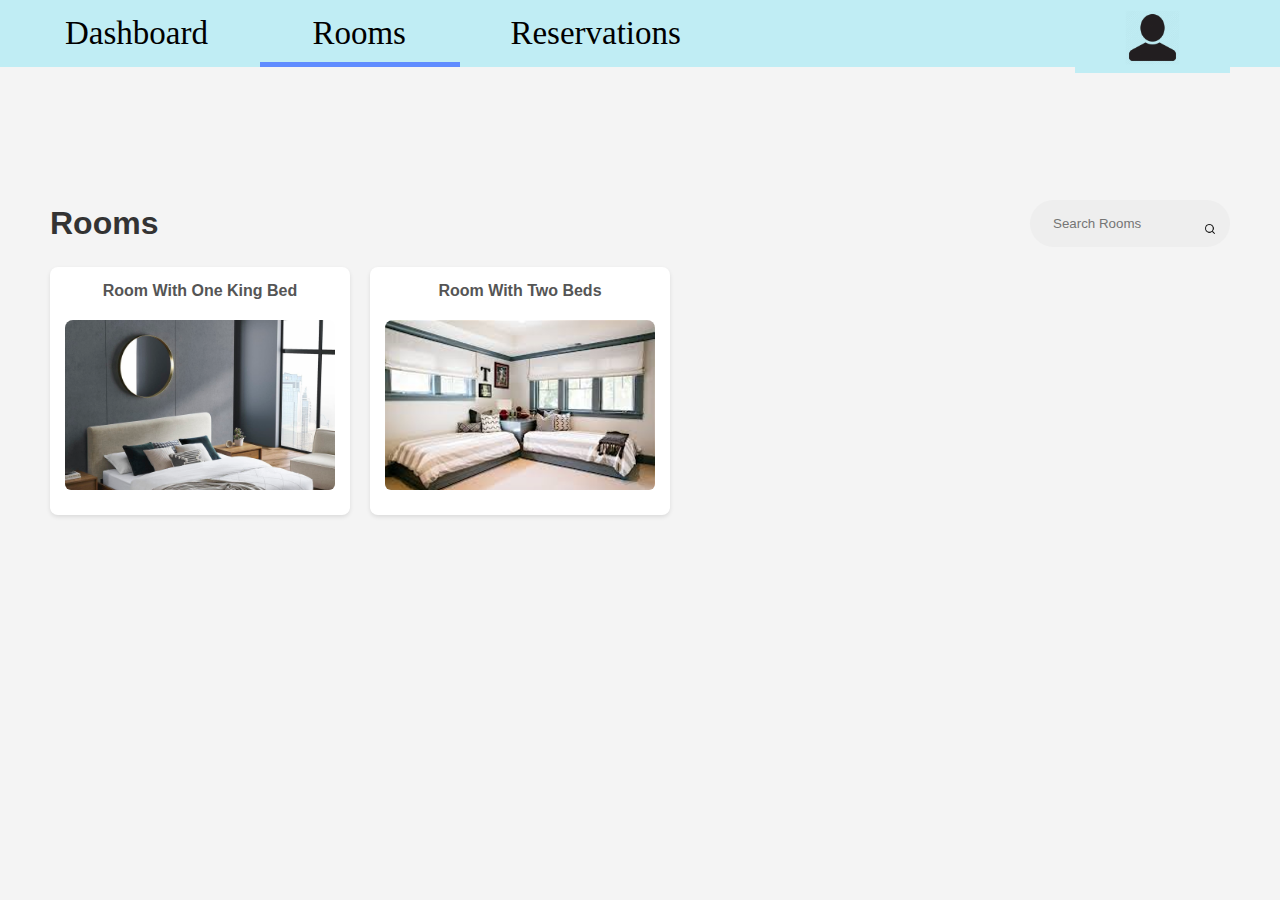
<file: FDRooms.html>
<!doctype html>
<html lang="en">
    <head>
        <meta charset="UTF-8" />
        <link rel="stylesheet" href="Styles.css" />
        <title>Front-Desk Rooms</title>
        <script src="scripts.js" defer></script>
    </head>
    <body class="fd-rooms">
        <div id="dash1">
            <button type="button" role="button" id="fddashbtn">Dashboard</button>
            <button type="button" role="button" id="fdroombtn">Rooms</button>
            <button type="button" role="button" id="fdresbtn">Reservations</button>
            <div class="profile">
                <button type="button" role="button" id="fdiconbtn">
                    <img src="images/Hotel Pics/ProfileIcon.png" width="55" height="55" />
                </button>
                <div class="options">
                    <a href="">Account Settings</a>
                    <a href="">Informations</a>
                    <a href="index.html">Sign Out</a>
                </div>
            </div>
            <div class="rectangle"></div>
        </div>
        <div class="header">
            <h1>Rooms</h1>
            <div class="search-bar">
                <input type="text" class="search-input" placeholder="Search Rooms" />
                <button class="search-button">
                    <img src="images/Hotel Pics/searchicon.png" class="search-button" id="searchicon" />
                </button>
            </div>
        </div>
        <div class="rooms-container">
            <div class="room-card">
                <h2 class="room-title">Room With One King Bed</h2>
                <div class="room-image-container">
                    <img
                        src="images/Hotel Pics/room one king bed.jpeg"
                        alt="Room with One King Bed"
                        class="room-image" />
                </div>
            </div>
            <div class="room-card">
                <h2 class="room-title">Room With Two Beds</h2>
                <div class="room-image-container">
                    <img src="images/Hotel Pics/roomwithtwobeds.png" alt="Room with Two Beds" class="room-image" />
                </div>
            </div>
        </div>
    </body>
</html>
</file>
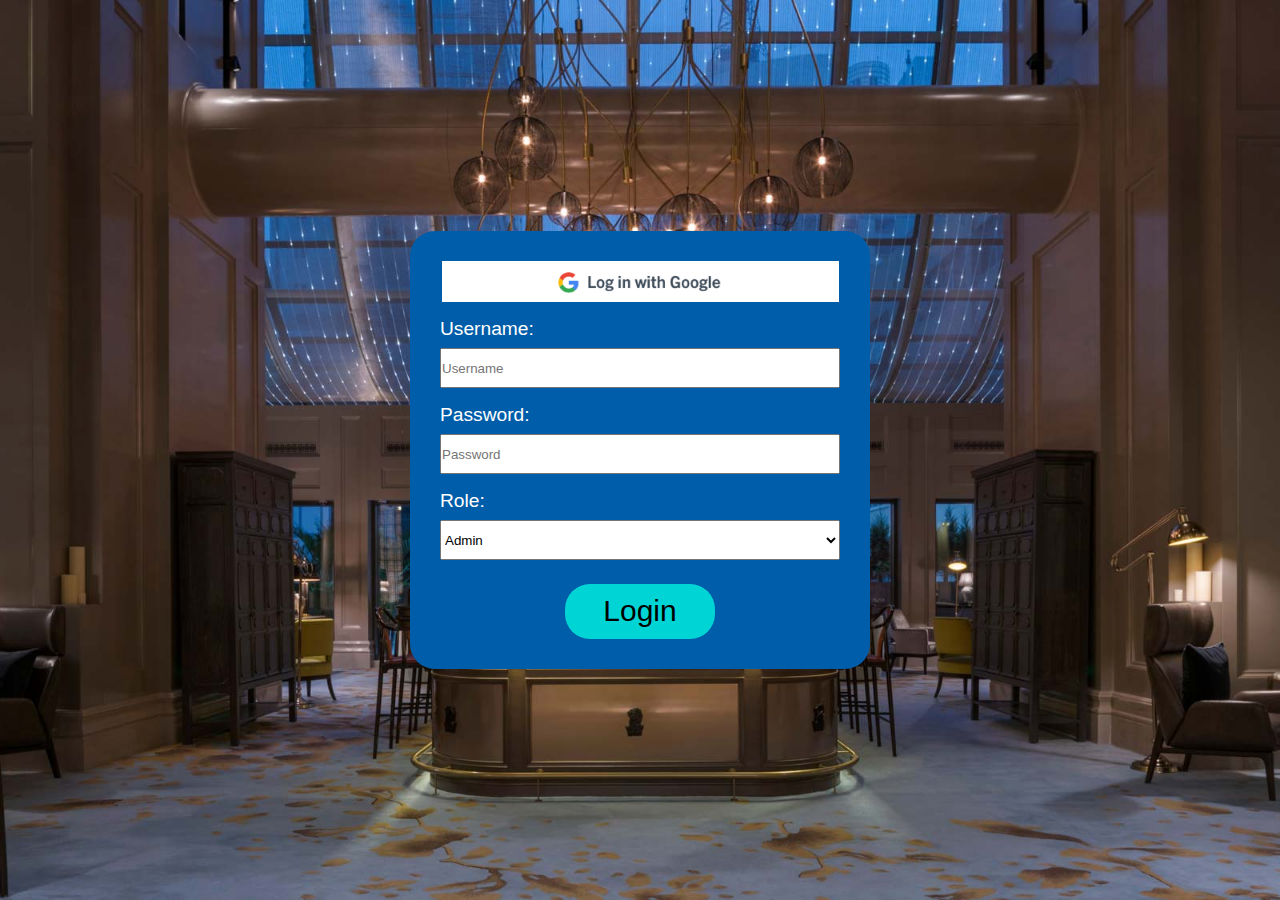
<file: Login.html>
<!doctype html>
<html lang="en">
    <head>
        <meta charset="UTF-8" />
        <meta name="viewport" content="width=device-width, initial-scale=1.0" />
        <title>Login</title>
        <link rel="stylesheet" href="loginstyles.css" />
        <script src="scripts.js" defer></script>
    </head>
    <body>
        <main>
            <form id="LoginForm">
                <div id="loginname">
                    <img src="images/Hotel Pics/Google login.png" alt="Google Login Icon" />
                    <p style="margin-top: 1em; margin-bottom: 0.5em"><label for="username">Username:</label></p>
                    <input type="text" id="username" name="username" placeholder="Username" />
                </div>

                <p style="margin-top: 1em; margin-bottom: 0.5em"></p>

                <div id="userpassword">
                    <p style="margin-top: 1em; margin-bottom: 0.5em"><label for="userpass">Password:</label></p>
                    <input type="password" id="userpass" name="userpass" placeholder="Password" />
                </div>

                <p style="margin-top: 1em; margin-bottom: 0.5em"></p>

                <div>
                    <p style="margin-top: 1em; margin-bottom: 0.5em"><label for="userrole">Role:</label></p>
                    <select name="Role" id="userrole">
                        <option value="Admin">Admin</option>
                        <option value="Customer">Customer</option>
                        <option value="Front-Desk">Front-Desk</option>
                    </select>
                </div>

                <div style="text-align: center; margin-top: 1.5em">
                    <button type="button" id="loginbtn">Login</button>
                </div>
            </form>
        </main>
    </body>
</html>
</file>
<file: Styles.css>
* {
  margin: 0;
  padding: 0;
  box-sizing: border-box;
  font-family: Arial, Helvetica, sans-serif;
}

body {
  font-family: Arial, sans-serif;
  background-color: #f4f4f4;
  padding: 20px;
  margin: 30px;
}

/* Styles for Index.html */
body.landing-page {
  background-image: url("images/Hotel Pics/landingpage1.jpg");
  background-repeat: no-repeat;
  background-attachment: fixed;
  background-size: cover;
  background-position: center;
}

#div1 {
  background-color: #005da9;
  padding: 15px;
  position: absolute;
  height: 70px;
  left: 0;
  top: 0;
  width: 100%;
  float: left;
}

#div2 {
  background-color: #005da9;
  padding: 15px;
  position: absolute;
  right: 0;
  top: 0;
  width: max-content;
  float: right;
}

#lanh1 {
  color: white;
  padding: 0 10px;
  font-family: Georgia;
}

#btn1 {
  background-color: #005da9;
  color: white;
  padding: 0 10px;
  font-size: 33px;
  font-family: Georgia;
  border: hidden;
}

#dash1 {
  background-color: #c0edf4;
  padding: 15px;
  position: absolute;
  left: 0;
  top: 0;
  width: 100%;
  float: left;
}

#dash1 button {
  background-color: #c0edf4;
  padding: 0 50px;
  color: black;
  font-size: 33px;
  font-family: TimesNewRoman;
  border: hidden;
}

.profile {
  display: inline-block;
  position: absolute;
  right: 0;
  top: 0;
  padding-right: 50px;
  padding-top: 10px;
}

.profile img {
  width: 55px;
  height: 55px;
}

.profile .options {
  display: none;
  background-color: #a9f3f3;
  position: absolute;
  min-width: 100px;
  top: 69px;
  right: 40px;
  z-index: 1;
}

.profile .options a {
  display: block;
  color: black;
  text-decoration: none;
  padding: 10px;
  font-size: larger;
  font-family: TimesNewRoman;
}

.profile:hover .options {
  display: block;
}

.rectangle {
  height: 5px;
  background-color: #5f8cff;
  position: absolute;
  bottom: 0;
  left: 0;
}

.admin-dashboard .rectangle {
  width: 260px;
  left: 0;
}

.admin-dashboard .container {
  margin-top: 130px;
  display: grid;
  grid-template-columns: 1fr 1fr;
  grid-gap: 20px;
}

.card {
  background: white;
  padding: 20px;
  border-radius: 12px;
  box-shadow: 0 0 10px rgba(0, 0, 0, 0.1);
}

.top-card {
  grid-column: span 2;
  display: flex;
  justify-content: space-around;
  align-items: center;
  text-align: center;
}

.top-card h2 {
  margin: 0;
  font-size: 28px;
}

.top-card p {
  margin: 5px 0 0;
  color: gray;
  font-size: 14px;
}

.chart-section {
  text-align: center;
}

.chart {
  width: 150px;
  height: 150px;
  border-radius: 50%;
  background: conic-gradient(#1e90ff 0% 42%, #00ced1 42% 68%, #87cefa 68% 100%);
  margin: 0 auto 10px;
  display: flex;
  align-items: center;
  justify-content: center;
  color: #333;
  font-weight: bold;
  font-size: 24px;
}

.legend {
  display: flex;
  justify-content: space-around;
  margin-top: 10px;
  font-size: 14px;
}

.legend span {
  display: flex;
  align-items: center;
}

.legend i {
  width: 10px;
  height: 10px;
  display: inline-block;
  margin-right: 6px;
  border-radius: 50%;
}

.res-section {
  text-align: center;
}

.res-section img {
  width: 100%;
  max-width: 200px;
  height: auto;
  border-radius: 8px;
  box-shadow: 0 0 6px rgba(0, 0, 0, 0.1);
  margin: 10px;
}

.guests {
  display: flex;
  justify-content: center;
  gap: 30px;
}

.admin-reports .rectangle {
  width: 240px;
  left: 720px;
}

.admin-reports body {
  display: flex;
  gap: 20px;
  padding: 20px;
}

.admin-reports .container {
  margin-top: 130px;
  background-color: white;
  border-radius: 8px;
  box-shadow: 0 2px 4px rgba(0, 0, 0, 0.1);
  padding: 20px;
}

.performance-overview {
  width: 250px;
  text-align: center;
}

.performance-overview h2 {
  font-size: 1.5em;
  margin-bottom: 20px;
}

.reservations-data {
  display: grid;
  grid-template-columns: repeat(2, 1fr);
  gap: 15px;
  margin-bottom: 20px;
}

.data-item {
  text-align: center;
}

.data-item strong {
  font-size: 1.8em;
  display: block;
  margin-bottom: 5px;
}

.cancellations {
  text-align: center;
}

.cancellations strong {
  font-size: 1.8em;
  display: block;
  margin-bottom: 5px;
  color: #e74c3c;
}

.reservation-graph {
  width: 400px;
}

.graph-title {
  text-align: center;
  margin-bottom: 10px;
  font-size: 1.1em;
  color: #555;
}

.bar-chart {
  position: relative;
  height: 200px;
  width: 100%;
  border-left: 1px solid #ccc;
  border-bottom: 1px solid #ccc;
  padding-bottom: 20px;
}

.bar {
  position: absolute;
  bottom: 0;
  width: calc(100% / 6 - 10px);
  margin-left: 5px;
}

.bar-label {
  position: absolute;
  bottom: -18px;
  width: calc(100% / 6);
  text-align: center;
  font-size: 0.8em;
  color: #333;
}

.admin-reports .legend {
  margin-top: 15px;
  text-align: center;
  font-size: 0.9em;
  color: #777;
}

.legend-item {
  display: inline-block;
  margin: 0 10px;
}

.legend-color {
  display: inline-block;
  width: 10px;
  height: 10px;
  border-radius: 50%;
  margin-right: 5px;
}

.admin-reservations .rectangle {
  width: 260px;
  left: 460px;
}

.admin-reservations body {
  padding: 30px;
  background-color: #f9f9f9;
}

.admin-reservations .container {
  margin-top: 130px;
}

.admin-reservations h2 {
  margin-bottom: 20px;
}

.res-grid {
  display: grid;
  grid-template-columns: repeat(auto-fit, minmax(400px, 1fr));
  gap: 20px;
}

.res-card {
  display: flex;
  justify-content: space-between;
  background: white;
  border-radius: 10px;
  padding: 20px;
  box-shadow: 0 0 8px rgba(0, 0, 0, 0.1);
  align-items: center;
  position: relative;
}

.res-info {
  font-size: 14px;
  line-height: 1.6;
  max-width: 70%;
}

.res-img img {
  width: 120px;
  border-radius: 8px;
  box-shadow: 0 0 6px rgba(0, 0, 0, 0.1);
}

.process-btn {
  position: absolute;
  bottom: 15px;
  right: 15px;
  background-color: #5f8cff;
  color: white;
  border: none;
  padding: 6px 10px;
  border-radius: 5px;
  cursor: pointer;
  font-size: 12px;
}

.modal {
  display: none;
  position: fixed;
  z-index: 999;
  left: 0;
  top: 0;
  width: 100%;
  height: 100%;
  background-color: rgba(0, 0, 0, 0.4);
  justify-content: center;
  align-items: center;
}

.modal-content {
  background: white;
  padding: 20px;
  border-radius: 10px;
  text-align: center;
  max-width: 300px;
  box-shadow: 0 0 10px rgba(0, 0, 0, 0.2);
}

.modal-content button {
  margin: 10px;
  padding: 8px 12px;
  border: none;
  border-radius: 5px;
  cursor: pointer;
}

.approve-btn {
  background-color: #4caf50;
  color: white;
}

.cancel-btn {
  background-color: #ccc;
}

.admin-rooms .rectangle {
  width: 200px;
  left: 260px;
}

.admin-rooms body {
  padding: 30px;
  background-color: #f9f9f9;
}

.admin-rooms .container {
  margin-top: 130px;
}

.rooms-header {
  display: flex;
  justify-content: space-between;
  align-items: center;
  margin-bottom: 20px;
}

.rooms-header h2 {
  margin: 0;
}

.add-room-btn {
  padding: 10px 15px;
  background-color: #adc8ff;
  color: #000;
  border: none;
  border-radius: 5px;
  font-weight: bold;
  cursor: pointer;
}

.room-grid {
  display: flex;
  gap: 40px;
  flex-wrap: wrap;
}

.room-card {
  background: white;
  border-radius: 10px;
  box-shadow: 0 0 8px rgba(0, 0, 0, 0.1);
  padding: 15px;
  text-align: center;
  width: 250px;
}

.room-card img {
  width: 100%;
  border-radius: 8px;
  margin-top: 10px;
}

.modal {
  display: none;
  position: fixed;
  z-index: 999;
  left: 0;
  top: 0;
  width: 100%;
  height: 100%;
  overflow: auto;
  background-color: rgba(0, 0, 0, 0.4);
}

.modal-content {
  background-color: #fff;
  margin: 10% auto;
  padding: 20px;
  border-radius: 10px;
  width: 400px;
  box-shadow: 0 0 10px rgba(0, 0, 0, 0.25);
}

.close {
  color: #aaa;
  float: right;
  font-size: 24px;
  font-weight: bold;
  cursor: pointer;
}

.close:hover {
  color: black;
}

.modal-content form input {
  width: 100%;
  margin-bottom: 12px;
  padding: 8px;
  border: 1px solid #ccc;
  border-radius: 4px;
}

.modal-content button[type="submit"] {
  background-color: #5f8cff;
  color: white;
  border: none;
  padding: 10px 15px;
  border-radius: 4px;
  cursor: pointer;
}

.modal-content button[type="submit"]:hover {
  background-color: #4169e1;
}

.customer-dashboard .rectangle {
  width: 260px;
  left: 0;
}

.customer-dashboard body {
  display: flex;
  gap: 20px;
  padding: 20px;
  background-color: #f4f4f4;
}

.customer-dashboard .card {
  background-color: white;
  border-radius: 8px;
  box-shadow: 0 2px 4px rgba(0, 0, 0, 0.1);
  width: 300px;
  padding: 20px;
  text-align: center;
  margin-top: 150px;
}

.card-title {
  font-size: 1.2em;
  margin-bottom: 10px;
  color: #333;
}

.room-type {
  font-size: 1em;
  margin-bottom: 15px;
  color: #555;
}

.room-image-container {
  width: 100%;
  max-height: 200px;
  overflow: hidden;
  border-radius: 6px;
  margin-bottom: 15px;
}

.room-image {
  width: 100%;
  display: block;
}

.rating {
  font-size: 1.5em;
  color: #ffc107;
  margin-bottom: 15px;
}

.comment-section {
  text-align: left;
}

.comment-label {
  font-size: 0.9em;
  color: #777;
  display: block;
  margin-bottom: 5px;
}

.comment-input {
  width: calc(100% - 16px);
  padding: 8px;
  border: 1px solid #ccc;
  border-radius: 4px;
  margin-bottom: 10px;
}

.status {
  font-weight: bold;
  margin-top: 15px;
}

.status-pending {
  color: #e74c3c;
}

.customer-reservations .rectangle {
  width: 260px;
  left: 460px;
}

.customer-reservations body {
  padding: 20px;
  background-color: #f4f4f4;
}

.customer-reservations .container {
  display: flex;
  flex-direction: column;
  align-items: flex-start;
  margin-top: 150px;
}

.customer-reservations h1 {
  font-size: 2em;
  color: #333;
  margin-bottom: 20px;
}

.reservation-card {
  background-color: white;
  border-radius: 8px;
  box-shadow: 0 2px 4px rgba(0, 0, 0, 0.1);
  width: 300px;
  padding: 15px;
  text-align: center;
}

.reservation-card .room-image-container {
  max-height: 180px;
}

.customer-rooms .rectangle {
  width: 200px;
  left: 260px;
}

.customer-rooms body {
  padding: 20px;
  background-color: #f4f4f4;
}

.header {
  display: flex;
  justify-content: space-between;
  align-items: center;
  margin-bottom: 20px;
  margin-top: 150px;
}

.header h1 {
  font-size: 2em;
  color: #333;
  margin: 0;
}

.search-bar {
  display: flex;
  align-items: center;
  background-color: #eee;
  border-radius: 25px;
  padding: 8px 15px;
}

.search-input {
  border: none;
  background: transparent;
  padding: 8px;
  width: 150px;
  outline: none;
  color: #555;
}

.search-button {
  background: transparent;
  border: none;
  cursor: pointer;
  padding: 5px;
  height: 20px;
  width: 20px;
  position: relative;
}

.search-icon {
  font-size: 1.2em;
  color: #555;
}

.rooms-container {
  display: flex;
  gap: 20px;
}

.room-card {
  background-color: white;
  border-radius: 8px;
  box-shadow: 0 2px 4px rgba(0, 0, 0, 0.1);
  width: 300px;
  padding: 15px;
  text-align: center;
  cursor: pointer;
  transition: transform 0.2s;
}

.room-card:hover {
  transform: scale(1.02);
}

.room-title {
  font-size: 1em;
  margin-bottom: 10px;
  color: #555;
}

.room-image-container {
  width: 100%;
  max-height: 180px;
  overflow: hidden;
  border-radius: 6px;
  margin-bottom: 10px;
}

.room-image {
  width: 100%;
  display: block;
}

.modal {
  display: none;
  position: fixed;
  z-index: 1000;
  left: 0;
  top: 0;
  width: 100%;
  height: 100%;
  background-color: rgba(0, 0, 0, 0.5);
  justify-content: center;
  align-items: center;
}

.modal-content {
  background: #fff;
  padding: 25px;
  border-radius: 10px;
  text-align: center;
  width: 300px;
  max-width: 90%;
  box-shadow: 0 5px 15px rgba(0, 0, 0, 0.3);
}

.modal-content h3 {
  margin-top: 0;
  margin-bottom: 15px;
  color: #333;
}

.modal-content p {
  margin-bottom: 15px;
  color: #555;
}

.modal-content button {
  margin-top: 15px;
  padding: 8px 15px;
  border: none;
  background-color: #5f8cff;
  color: white;
  border-radius: 5px;
  cursor: pointer;
}

.modal-content .close-btn {
  background-color: #ccc;
  margin-left: 10px;
}

.payment-form {
  margin-top: 20px;
  padding-top: 20px;
  border-top: 1px solid #eee;
  text-align: left;
}

.form-group {
  margin-bottom: 15px;
}

.form-group label {
  display: block;
  margin-bottom: 5px;
  font-weight: bold;
  color: #555;
}

.form-group input {
  width: calc(100% - 22px);
  padding: 10px;
  border: 1px solid #ccc;
  border-radius: 4px;
  font-size: 1em;
}

.form-row {
  display: flex;
  gap: 10px;
}

.form-row .form-group {
  flex: 1;
  margin-bottom: 0;
}

.modal-buttons {
  margin-top: 20px;
}

.fd-dashboard .rectangle {
  width: 260px;
  left: 0;
}

.fd-dashboard .container {
  margin-top: 130px;
  display: grid;
  grid-template-columns: 1fr 1fr;
  grid-gap: 20px;
}

.fd-reservations .rectangle {
  width: 260px;
  left: 460px;
}

.fd-reservations body {
  padding: 30px;
  background-color: #f9f9f9;
}

.fd-reservations .container {
  margin-top: 130px;
}

.fd-reservations h2 {
  margin-bottom: 20px;
}

.fd-rooms .rectangle {
  width: 200px;
  left: 260px;
}

.fd-rooms body {
  padding: 20px;
  background-color: #f4f4f4;
}

#iconbtn {
  position: absolute;
  right: 0;
}

#deleteConfirmModal .modal-content {
  max-width: 350px;
}

#deleteConfirmModal .modal-content p {
  margin-bottom: 20px;
  font-size: 1.1em;
}

#deleteConfirmModal .modal-content button {
  margin: 0 10px;
  padding: 8px 15px;
  border-radius: 5px;
  cursor: pointer;
}

#deleteConfirmModal .approve-btn {
  background-color: #e74c3c;
  color: white;
}

#deleteConfirmModal .cancel-btn {
  background-color: #ccc;
  color: #333;
}

#deleteConfirmModal .approve-btn:hover {
  background-color: #c0392b;
}

#deleteConfirmModal .cancel-btn:hover {
  background-color: #bbb;
}
</file>
<file: loginstyles.css>
* {
    margin: 0;
    padding: 0;
    box-sizing: border-box;
    font-family: Arial, Helvetica, sans-serif;
}

body {
    height: 100vh;
    display: flex;
    justify-content: center;
    align-items: center;
    background-image: url("images/Hotel Pics/landingpage1.jpg");
    background-repeat: no-repeat;
    background-attachment: fixed;
    background-size: cover;
    background-position: center;
}

label {
    font-size: larger;
    font-family: Arial, Helvetica, sans-serif;
    color: white;
}

form {
    background-color: #005da9;
    padding: 30px;
    border-radius: 25px;
}

#username,
#userpass,
#userrole {
    height: 40px;
    width: 400px;
}

#loginbtn {
    height: 50px;
    width: 150px;
    padding: 10px 10px 45px 10px;
    background-color: #00d4d4;
    border-radius: 25px;
    color: black;
    font-size: 30px;
    font-family: Arial, Helvetica, sans-serif;
    border: hidden;
}

img {
    width: 397px;
    display: block;
    margin: auto;
}
</file>
